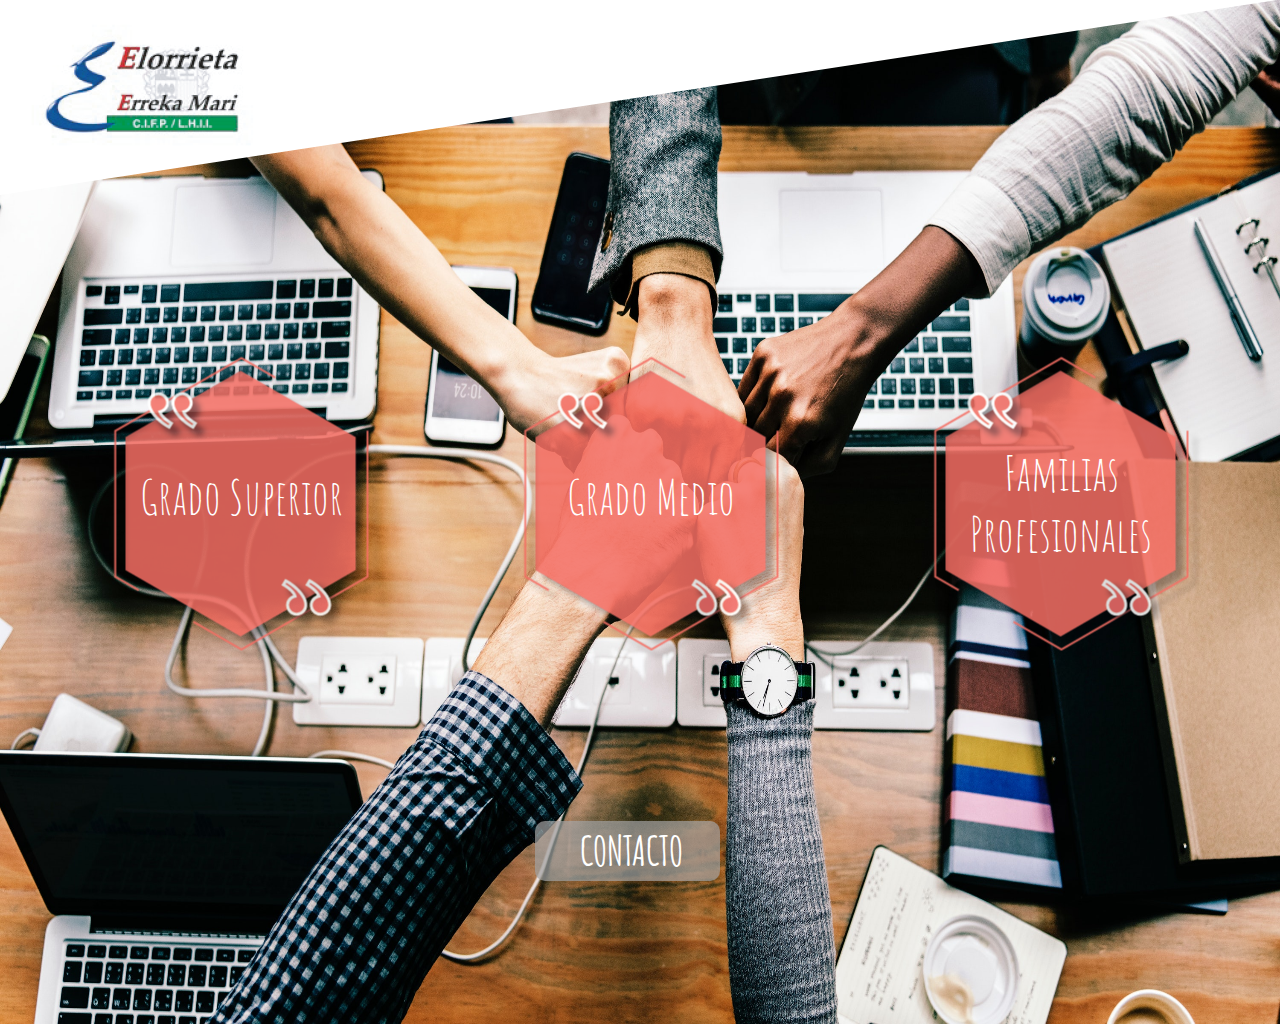
<file: index.html>
<!DOCTYPE html>
<html>
    <head>
        <meta http-equiv="Content-Type" content="text/html;charset=UTF-8">
        <title>Principal</title>
        <link rel="stylesheet" href="css/index.css">
        <link href="https://fonts.googleapis.com/css?family=Amatic+SC" rel="stylesheet">
        <link rel="stylesheet" href="https://use.fontawesome.com/releases/v5.8.2/css/all.css" integrity="sha384-oS3vJWv+0UjzBfQzYUhtDYW+Pj2yciDJxpsK1OYPAYjqT085Qq/1cq5FLXAZQ7Ay" crossorigin="anonymous">
    </head>
    <body>
        <div class=" ventana">
            <div class="cabecera"> 
                <a href="index.html">
                    <img src="css/imagenes/cabecera.png" alt="Cabecera"> 
                </a> 
            </div>

            <div class="central">
                <ul class="lista">
                    <a href="ciclos_superiores.php?id_ciclo=Superior">
                        <li class="elemento-lista">
                            <p>Grado Superior</p>
                        </li>
                    </a>
                    <a href="ciclos_medios.php?id_ciclo=Medio">
                        <li class="elemento-lista">
                            <p>Grado Medio</p>
                        </li>
                    </a>
                    <a href="familias.php">
                        <li class="elemento-lista">
                            <p class="elemento-lista_familias">Familias Profesionales</p>
                        </li>
                    </a>
                </ul>
                <a href="contacto.html" class="contacto">
                    <i class="far fa-comment-dots"></i>CONTACTO
                </a>
            </div>
            </div>
        </div>
    </body>
</html>
</file>
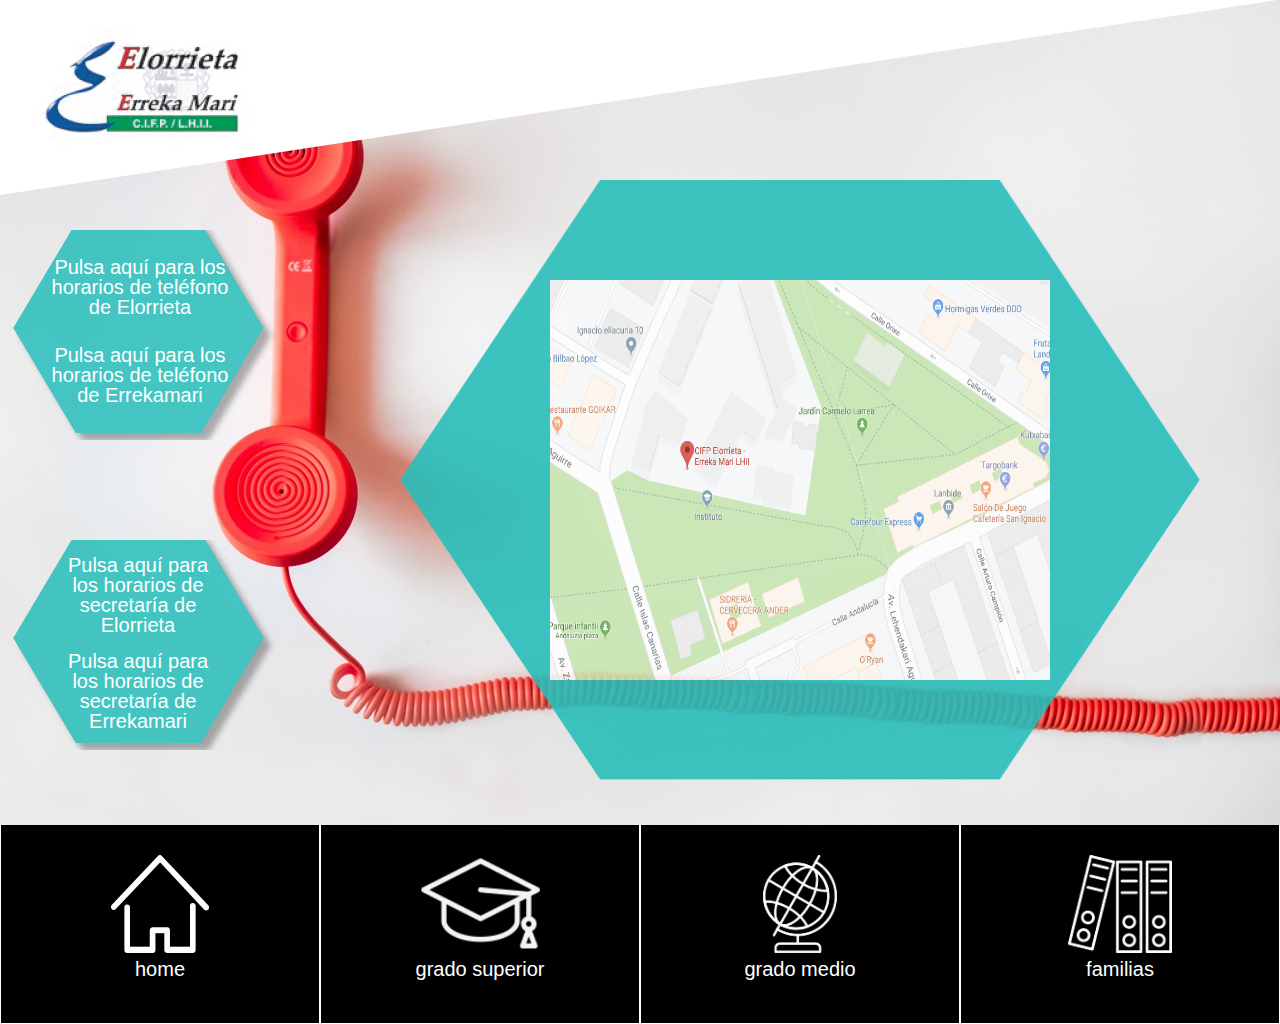
<file: contacto.html>
<!DOCTYPE html>
<html>
	<head>
		<meta http-equiv="Content-Type" content="text/html;charset=UTF-8">
		<title>Contacto</title>
		<link rel="stylesheet" href="css/contacto.css">
		<link href="https://fonts.googleapis.com/css?family=Amatic+SC" rel="stylesheet">
		<link rel="stylesheet" href="https://use.fontawesome.com/releases/v5.8.2/css/all.css" integrity="sha384-oS3vJWv+0UjzBfQzYUhtDYW+Pj2yciDJxpsK1OYPAYjqT085Qq/1cq5FLXAZQ7Ay" crossorigin="anonymous">
	</head>
	<body>
		<div class=" ventana">
               <div class="pantalla">
    <div class="cabecera">
                            <a href="index.html"><img src="css/imagenes/cabecera.png" alt="logotipo"/></a>
                        </div>
			<div class="central">
				<div id="horario_telf">
					<p>
						<a class="button" href="#popup1">Pulsa aquí para los horarios de teléfono de Elorrieta</a>
					</p>
					<p>
						<a class="button" href="#popup2">Pulsa aquí para los horarios de teléfono de Errekamari</a>
					</p>
				</div>
				<div id="popup1" class="overlay light"> <a class="cancel" href="#"></a>
					<div class="popup">
						<h2>Horarios de atención telefónica en la sección de ELORRIETA</h2>
						<div class="content">
							<p>De OCTUBRE a MAYO<br> Horario continuo de 8:00 a 21:30.<br><br> PERÍODO NAVIDEÑO<br> El 23, 26, 27 y 30 de Diciembre de 2013 y el 2 y 3 de Enero de 2014: de 8:00 a 15:00.<br><br> JUNIO, JULIO y SEPTIEMBRE<br> De lunes a viernes de 9:00 a 13:30</p>
						</div>
					</div>
				</div>
	
				<div id="popup2" class="overlay light"> <a class="cancel" href="#"></a>
					<div class="popup">
						<h2>Horarios de atención telefónica en la sección de ERREKA MARI</h2>
						<div class="content">
							<p>De SEPTIEMBRE a JULIO<br> Horario contínuo de 8:00 a 14:00.<br><br> PERÍODO NAVIDEÑO<br> Se atiende sólo en la sección de ELORRIETA.</p>
						</div>
					</div>
				</div>

				<div id="horario_secretaria">				
					<p>
						<a class="button" href="#popup3">Pulsa aquí para los horarios de secretaría de Elorrieta</a>
					</p>
					<p>
						<a class="button" href="#popup4">Pulsa aquí para los horarios de secretaría de Errekamari</a>
					</p>
				</div>
				<div id="popup3" class="overlay light"> <a class="cancel" href="#"></a>
					<div class="popup">
						<h2>Horarios de atención telefónica en la sección de ELORRIETA</h2>
						<div class="content">
							<p>De OCTUBRE a MAYO<br> Horario continuo de 8:00 a 21:30.<br><br> PERÍODO NAVIDEÑO<br> El 23, 26, 27 y 30 de Diciembre de 2013 y el 2 y 3 de Enero de 2014: de 8:00 a 15:00.<br><br> JUNIO, JULIO y SEPTIEMBRE<br> De lunes a viernes de 9:00 a 13:30</p>
						</div>
					</div>
				</div>
	
				<div id="popup4" class="overlay light"> 
					<div class="popup">
						<h2>Horarios de atención telefónica en la sección de ERREKA MARI</h2>
						<div class="content">
							<p>De SEPTIEMBRE a JULIO<br> Horario contínuo de 8:00 a 14:00.<br><br> PERÍODO NAVIDEÑO<br> Se atiende sólo en la sección de ELORRIETA.</p>
						</div>
					</div>
				</div>

				<div id="mapa" ><img src="css/imagenes/Mapa.png" alt="mapa"> 
                    <!-- <iframe src="https://www.google.com/maps/embed?pb=!1m18!1m12!1m3!1d11617.881480627211!2d-2.965197436722292!3d43.28347038515459!2m3!1f0!2f0!3f0!3m2!1i1024!2i768!4f13.1!3m3!1m2!1s0xd4e507052ed4917%3A0xec69922dea02910b!2sCIFP+Elorrieta+Erreka+Mari+LHII!5e0!3m2!1ses!2ses!4v1558628527242!5m2!1ses!2ses" width="500" height="300" frameborder="0" style="border:0" allowfullscreen></iframe>-->
                </div>
                   </div>
					<div class="footer">
						<div class="boton"><a href="index.html"><img src="css/imagenes/home.png" alt=""/></a><br/>home</div>
						<div class="boton"><a href="ciclos_superiores.php?id_ciclo=Superior"><xsl:attribute name="href"></xsl:attribute><img src="css/imagenes/porsuperior.png" alt=""/></a><br/>grado superior</div>
						<div class="boton"><a href="ciclos_medios.php?id_ciclo=Medio"><xsl:attribute name="href"></xsl:attribute><img src="css/imagenes/pormedio.png" alt=""/></a><br/>grado medio</div>
						<div class="boton"><a href="familias.php"><img src="css/imagenes/porfamilias.png" alt=""/></a><br/>familias</div>
					</div>
			</div>
		</div>
	</body>
</html>
</file>
<file: css/index.css>
body{
	margin: 0;
	width: 1280px;
	height: 1024px;
}
.ventana{

	width: 1280px;
	height: 1024px;
	background-image: url("imagenes/fondo_principal.jpg");
	background-repeat: no-repeat;
	background-size: 1280px 1024px;
}
.cabecera{
	height: 150px;
}

.central{
	display: block;
}

li{
	background-image: url("imagenes/Hexagono_Coral.png");
	background-repeat: no-repeat;
	background-position: center;
	width: 310px;
	height: 310px;
	margin-left: 60px;
	margin-top: 200px;
	display: block;
	float:left;
	text-align: center;
	vertical-align: middle;
	padding: 0;

	
}
a{
	text-decoration: none;
	color: #ffff;
	text-align: center;
}
.elemento-lista p{
	margin-right: 15px;
	margin-top: 110px;
}

.elemento-lista_familias{
 transform: translate(0%, -20%);
}


.elemento-lista {
	font-family: 'Amatic SC', cursive;
	font-size: 3em;
  margin-left: 100px;
	margin-top: 345px;
  transform: translate(-15%, -50%);
}

.contacto{
	font-family: 'Amatic SC', cursive;
	font-size: 2.5em;
	font-weight: bold;
	float:right;
	margin-right:  560px;
	width:165px;
	height: 40px;
	background-color: rgba(162,162,162,0.70);
	padding:10px;
	color: #ffff;
	border-radius: 10px;
	text-align: center;
  line-height: 40px;
	
}
i{
	margin:4px;
}
</file>
<file: css/contacto.css>
body, .ventana, html
{
	width: 1280px;
	height: 1024px;
	margin: 0;
	background-repeat: no-repeat;
}

body
{
	overflow: hidden;
}

.ventana {

	background-image: url("imagenes/fondo_contacto.jpg");
}
.pantalla
{
	height: 824px;
}
.cabecera{
	height: 30px;
	background-repeat: no-repeat;
}
.central{
	display: flex;
	flex-direction: column;
	flex-wrap: wrap;
}

/*footer*/


.boton img{
	height: 98px;
	margin-top: 30px;
}
.boton p{
	padding-top: 8px;
}

.boton{
	margin-top:44.9px;
	width: 318px;
	height: 198px;
	border: 1px solid white;
    border-top: 0;
	background-color: black;
	float: left;
	color: white;
	font-family:"Arial Black", Gadget, sans-serif;
	font-size:20px;
	text-align:center;
}


/*principio popup*/
#horario_telf {
	margin-left: 10px;
	margin-top: 200px;
	width: 270px;
	height: 210px;
	background-clip: padding-box;
	text-align: center;
	background-image: url("imagenes/Asset1.png");
	vertical-align: center;
	background-repeat: no-repeat;
	background-position: center;
}
#horario_telf p {
	margin-top: 28px;
	margin-left: 30px;
	width: 200px;
	line-height: 19px;
}
#horario_secretaria {
	margin-left: 10px;
	margin-top: 100px;
	margin-bottom:80px; 
	width: 270px;
	height: 210px;
	background-clip: padding-box;
	text-align: center;
	background-image: url("imagenes/Asset1.png");
	vertical-align: center;
	background-repeat: no-repeat;
	background-position: center;
}
#horario_secretaria p {
margin-left: 53px;
	width: 150px;
	line-height: 19px;
}
.button {
	font-family: Helvetica, Arial, sans-serif;
	font-size: 20px;
	color: #fff;
	text-decoration: none;
	cursor: pointer;
	transition: all 0.2s ease-out;
}

.button:active {
	box-shadow: 0 1px 3px rgba(0, 0, 0, 0.25) inset;
}
.overlay {
	position: absolute;
	top: 0;
	bottom: 0;
	left: 0;
	right: 0;
	background: rgba(0, 0, 0, 0.5);
	transition: opacity 200ms;
	visibility: hidden;
	opacity: 0;
}
.overlay.light {
	background: rgba(255, 255, 255, 0.5);
    z-index:1000;
}
.overlay .cancel {
	position: absolute;
	width: 100%;
	height: 100%;
	cursor: default;
    z-index:1000;
}
.overlay:target {
	visibility: visible;
	opacity: 1;
}
.popup {
	margin: 250px auto;
	padding: 30px;
	background: #fff;
	width: 300px;
	box-shadow: 0 0 50px rgba(0, 0, 0, 0.5);
	position:relative;
	z-index:1000;
}
.light .popup {
	border-color: #aaa;
	box-shadow: 0 2px 10px rgba(0, 0, 0, 0.25);
}
.popup h2 {
	margin-top: 0;
	color: #666;
	font-family: "Trebuchet MS", Tahoma, Arial, sans-serif;
}
.popup .content {
	max-height: 400px;
	overflow: auto;
}
.popup p {
	margin: 0 0 1em;
	font-family: "Trebuchet MS", Tahoma, Arial, sans-serif;
}
.popup p:last-child {
	margin: 0;
}
#popup1,#popup2,#popup3,#popup4{
height: 830px;
}

/*fin pop up*/

/* mapa */
#mapa{
	margin-top: -650px;
	margin-left: 400px;
	padding: none;
	width: 800px;
	height: 600px;
	text-align: center;
	background-image: url("imagenes/Hexagono_grande.png");
	background-size:800px 600px; 
	vertical-align: center;
	background-repeat: no-repeat;
	background-position: center;
    opacity:0.9;
	
}
/*
.mapa iframe{
	margin-top: 150px;
}*/
#mapa img{
	margin-top: 100px;
	width: 500px;
	height: 400px;
}
</file>
